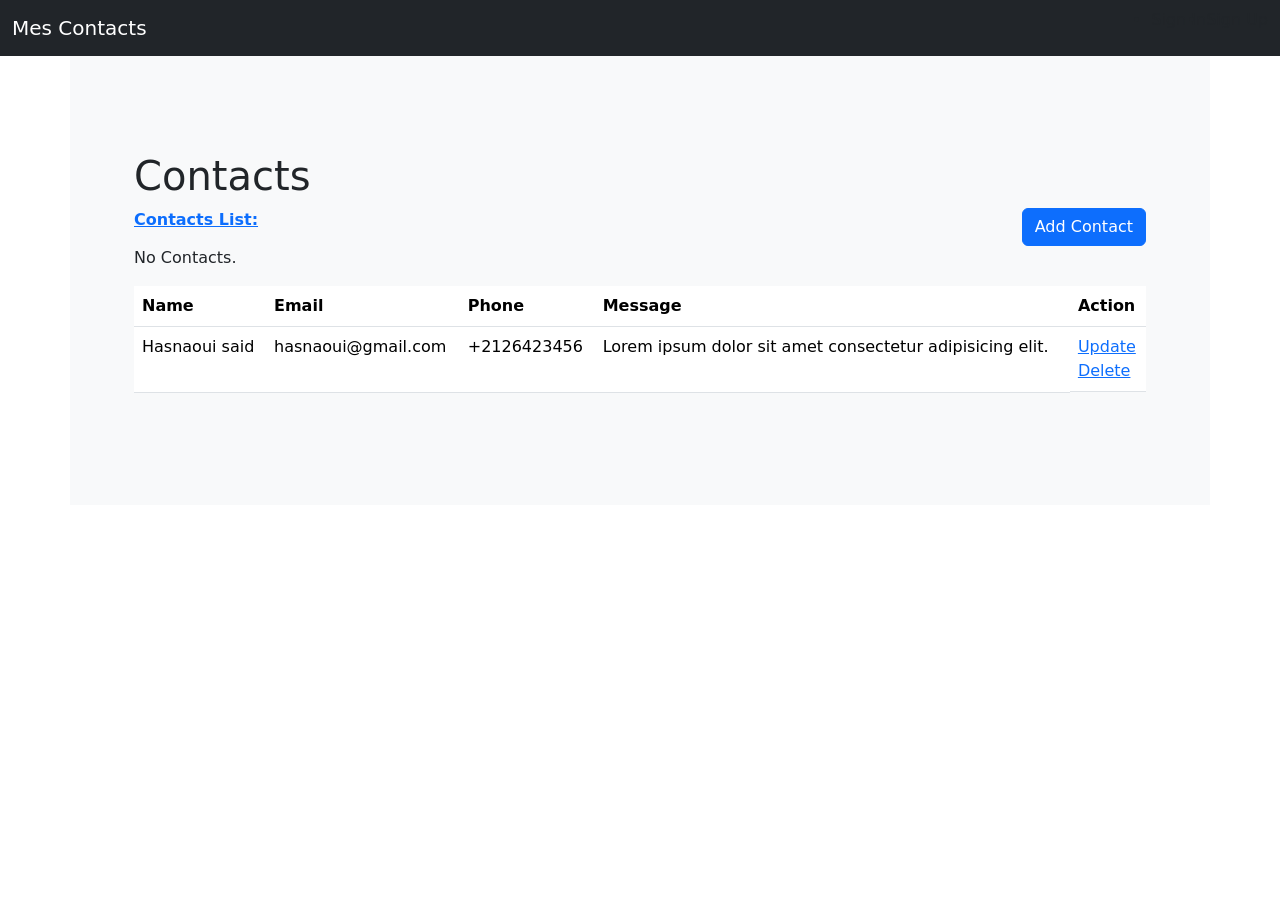
<file: listContact/index.html>
<!DOCTYPE html>
<html lang="en">

<head>
    <meta charset="UTF-8">
    <meta http-equiv="X-UA-Compatible" content="IE=edge">
    <meta name="viewport" content="width=device-width, initial-scale=1.0">
    <title>Gestions des relation client CRM</title>
    <link href="https://cdn.jsdelivr.net/npm/bootstrap@5.1.3/dist/css/bootstrap.min.css" rel="stylesheet"
        integrity="sha384-1BmE4kWBq78iYhFldvKuhfTAU6auU8tT94WrHftjDbrCEXSU1oBoqyl2QvZ6jIW3" crossorigin="anonymous">

</head>

<body class="m-0 p-0 w-full ">
    <header class="header">
        <nav class="navbar navbar-dark bg-dark">
            <div class="container-fluid">
                <a class="navbar-brand">Mes Contacts</a>
                <ul class="d-flex">
                    <li class="nav-item"><a class="nav-link" href="signIn.html">Sign In</a></li>
                    <li class="nav-item"><a class="nav-link" href="signUp.html">Sign Up</a></li>
                </ul>
            </div>
        </nav>
    </header>
    <main class="container bg-light p-5">
        <div class="container bg-light py-5 px-3">
            <h1 class="fw-normal">Contacts</h1>
            <div class="cintactList">
                <div class="d-flex justify-content-between align-content-center">
                    <strong><a href="./../data/provider/contact.php"> Contacts List:</a></strong>
                    <div class="">
                        <button onclick="addContact()" id="addContact" class="btn btn-primary">Add Contact</button>
                    </div>
                </div>
                <div id="listContact">
                    <p>No Contacts.</p>
                    <div class="list">
                        <table class="table">
                            <thead>
                                <tr>
                                    <th scope="col">Name</th>
                                    <th scope="col">Email</th>
                                    <th scope="col">Phone</th>
                                    <th scope="col">Message</th>
                                    <th scope="col">Action</th>
                                </tr>
                            </thead>
                            <tbody>
                                <tr>
                                    <td>Hasnaoui said</td>
                                    <td>hasnaoui@gmail.com</td>
                                    <td>+2126423456</td>
                                    <td>Lorem ipsum dolor sit amet consectetur adipisicing elit.</td>
                                    <td class="d-flex flex-column"><a href="#">Update</a><a href="#">Delete</a></td>
                                </tr>
                            </tbody>
                        </table>
                    </div>
                </div>
                <form id="form" action="./signIn.html" method="post" class="d-none container m-5 w-75 m-auto">
                    <div class="mb-3 d-flex justify-content-between align-content-center">
                        <div class="w-100 me-2">
                            <label for="name" class="form-label">Name</label>
                            <input type="text" name="name" class="form-control" id="name" placeholder="name">
                        </div>
                        <div class="w-100 ms-2">
                            <label for="phone" class="form-label">Phone</label>
                            <input type="text" name="phone" class="form-control" id="phone" placeholder="phone">
                        </div>
                    </div>
                    <div class="mb-3">
                        <label for="mail" class="form-label">Email</label>
                        <input type="text" name="mail" class="form-control" id="mail" placeholder="e-mail">
                    </div>
                    <div class="mb-3">
                        <label for="password" class="form-label">Password</label>
                        <textarea name="message" cols="" rows="3" class="form-control" id="message"
                            placeholder="message"></textarea>
                    </div>
                    <div class="mb-3">
                        <button type="button" type="submit" class="btn btn-primary btn-block w-100">Save</button>
                    </div>
                </form>

            </div>
        </div>
    </main>
    <script src="https://cdn.jsdelivr.net/npm/bootstrap@5.1.3/dist/js/bootstrap.bundle.min.js"
        integrity="sha384-ka7Sk0Gln4gmtz2MlQnikT1wXgYsOg+OMhuP+IlRH9sENBO0LRn5q+8nbTov4+1p"
        crossorigin="anonymous"></script>
    <script>
        function addContact() {
            document.getElementById('form').classList.toggle('d-none')
            document.getElementById('listContact').classList.toggle('d-none')
        }
    </script>

</body>

</html>
</file>
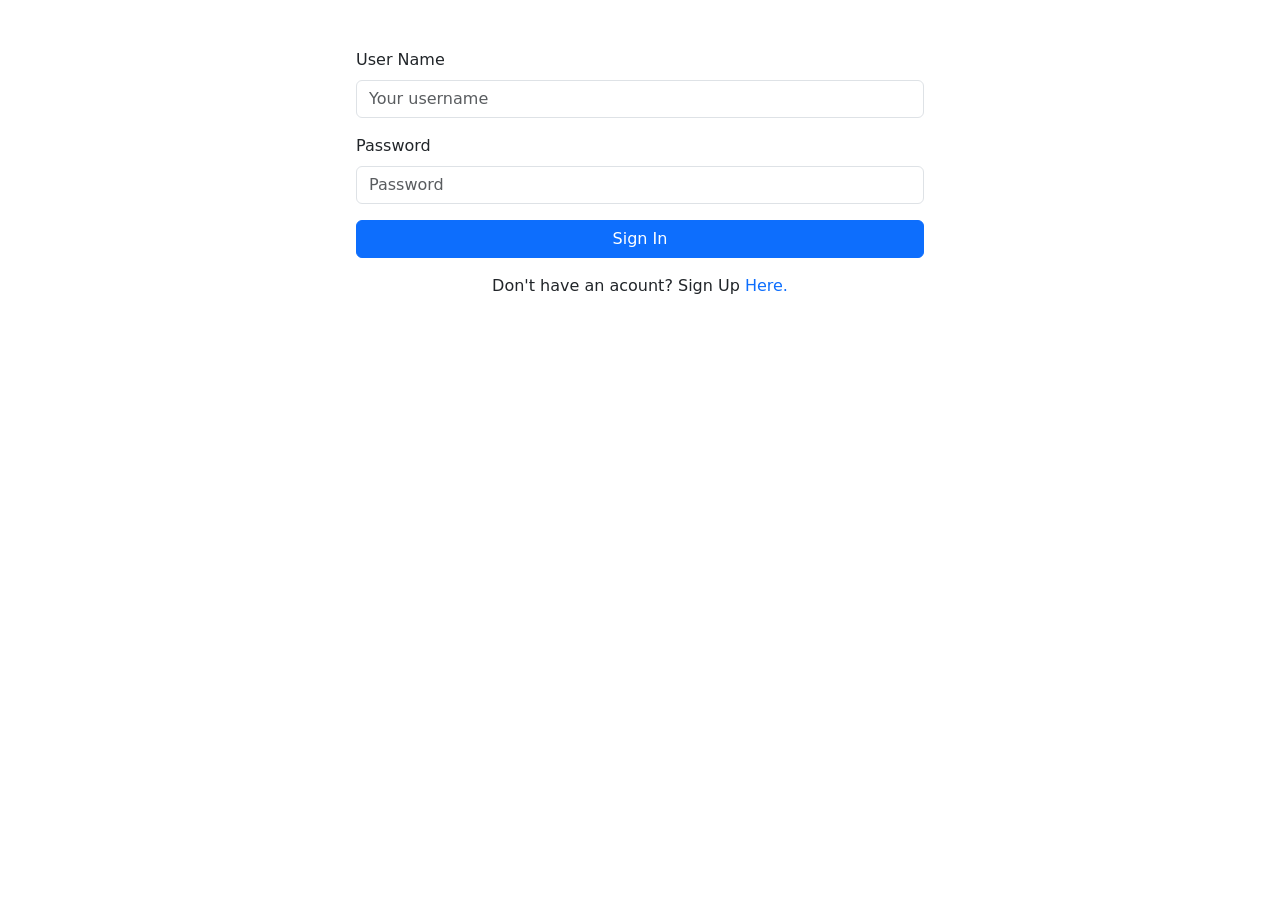
<file: signIn.html>
<!DOCTYPE html>
<html lang="en">

<head>
    <meta charset="UTF-8">
    <meta http-equiv="X-UA-Compatible" content="IE=edge">
    <meta name="viewport" content="width=device-width, initial-scale=1.0">
    <title>Sign In</title>
    <link href="https://cdn.jsdelivr.net/npm/bootstrap@5.1.3/dist/css/bootstrap.min.css" rel="stylesheet"
        integrity="sha384-1BmE4kWBq78iYhFldvKuhfTAU6auU8tT94WrHftjDbrCEXSU1oBoqyl2QvZ6jIW3" crossorigin="anonymous">

</head>

<body>
    <main class="m-5">
        <form action="./listContact/" method="POST" class="container m-5 w-50 m-auto">
            <div class="mb-3">
                <label for="username" class="form-label">User Name</label>
                <input type="text" name="username" class="form-control" id="username" placeholder="Your username">
            </div>
            <div class="mb-3">
                <label for="password" class="form-label">Password</label>
                <input type="password" class="form-control" id="password" placeholder="Password">
            </div>
            <div class="mb-3">
                <button type="submit" class="btn btn-primary btn-block w-100">Sign In</button>
            </div>
            <div class="mb-3 d-flex justify-content-center">
                <p>Don't have an acount? Sign Up <a class="text-decoration-none" href="./signUp.html">Here.</a></p>
            </div>
        </form>
    </main>
    <script src="https://cdn.jsdelivr.net/npm/bootstrap@5.1.3/dist/js/bootstrap.bundle.min.js"
        integrity="sha384-ka7Sk0Gln4gmtz2MlQnikT1wXgYsOg+OMhuP+IlRH9sENBO0LRn5q+8nbTov4+1p"
        crossorigin="anonymous"></script>
</body>

</html>
</file>
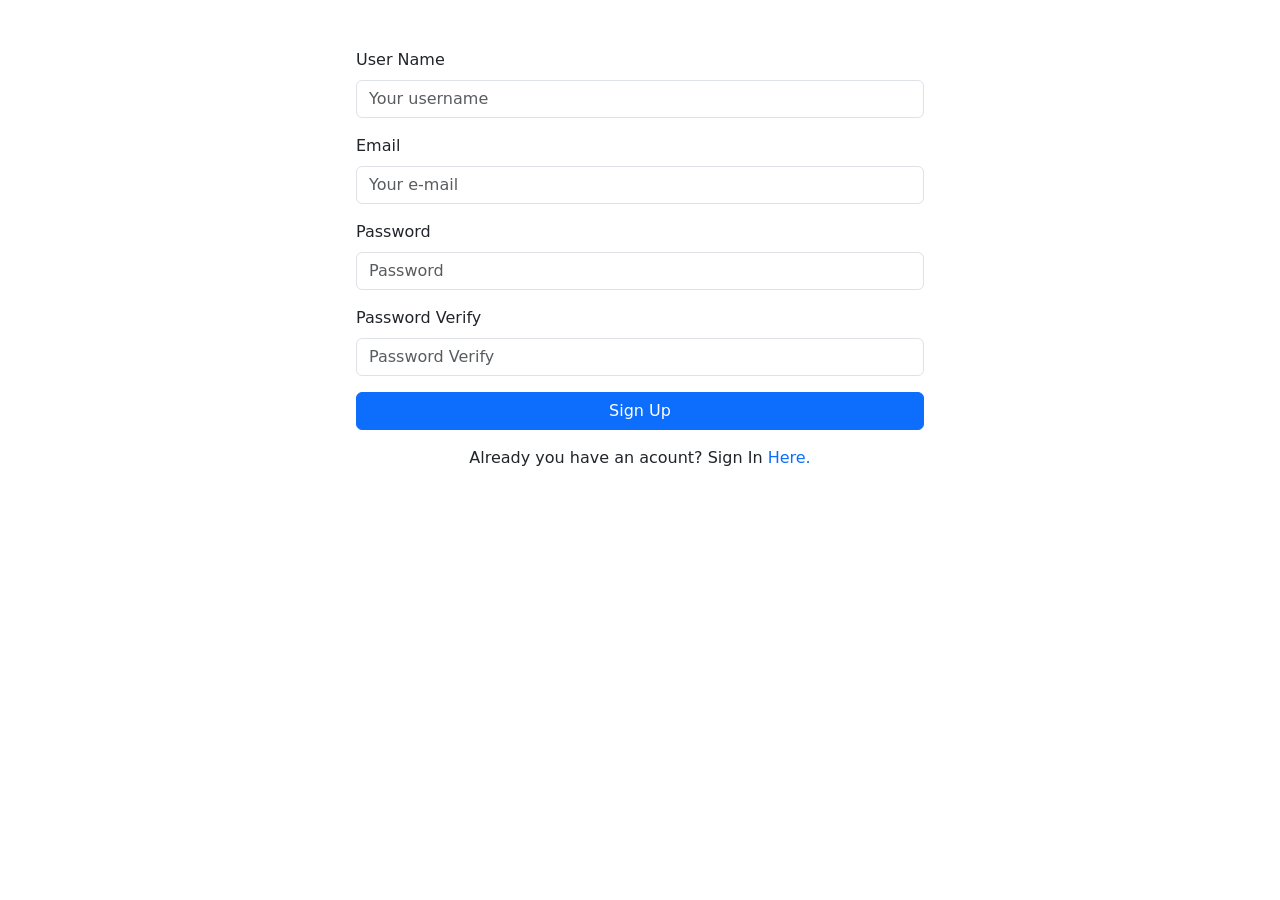
<file: signUp.html>
<!DOCTYPE html>
<html lang="en">

<head>
    <meta charset="UTF-8">
    <meta http-equiv="X-UA-Compatible" content="IE=edge">
    <meta name="viewport" content="width=device-width, initial-scale=1.0">
    <title>Sign Up</title>
    <link href="https://cdn.jsdelivr.net/npm/bootstrap@5.1.3/dist/css/bootstrap.min.css" rel="stylesheet"
        integrity="sha384-1BmE4kWBq78iYhFldvKuhfTAU6auU8tT94WrHftjDbrCEXSU1oBoqyl2QvZ6jIW3" crossorigin="anonymous">

</head>

<body>
    <main class="m-5">
        <form action="./signIn.html" method="post" class="container m-5 w-50 m-auto">
            <div class="mb-3">
                <label for="username" class="form-label">User Name</label>
                <input type="text" name="username" class="form-control" id="username" placeholder="Your username">
            </div>
            <div class="mb-3">
                <label for="mail" class="form-label">Email</label>
                <input type="text" name="mail" class="form-control" id="mail" placeholder="Your e-mail">
            </div>
            <div class="mb-3">
                <label for="password" class="form-label">Password</label>
                <input type="password" class="form-control" id="password" placeholder="Password">
            </div>
            <div class="mb-3">
                <label for="validatePwd" class="form-label">Password Verify</label>
                <input type="text" name="validatePwd" class="form-control" id="validatePwd"
                    placeholder="Password Verify">
            </div>
            <div class="mb-3">
                <button type="button" type="submit" class="btn btn-primary btn-block w-100">Sign Up</button>
            </div>
            <div class="mb-3 d-flex justify-content-center">
                <p>Already you have an acount? Sign In <a class="text-decoration-none" href="./signIn.html">Here.</a>
                </p>
            </div>
        </form>
    </main>
    <script src="https://cdn.jsdelivr.net/npm/bootstrap@5.1.3/dist/js/bootstrap.bundle.min.js"
        integrity="sha384-ka7Sk0Gln4gmtz2MlQnikT1wXgYsOg+OMhuP+IlRH9sENBO0LRn5q+8nbTov4+1p"
        crossorigin="anonymous"></script>
</body>

</html>
</file>
